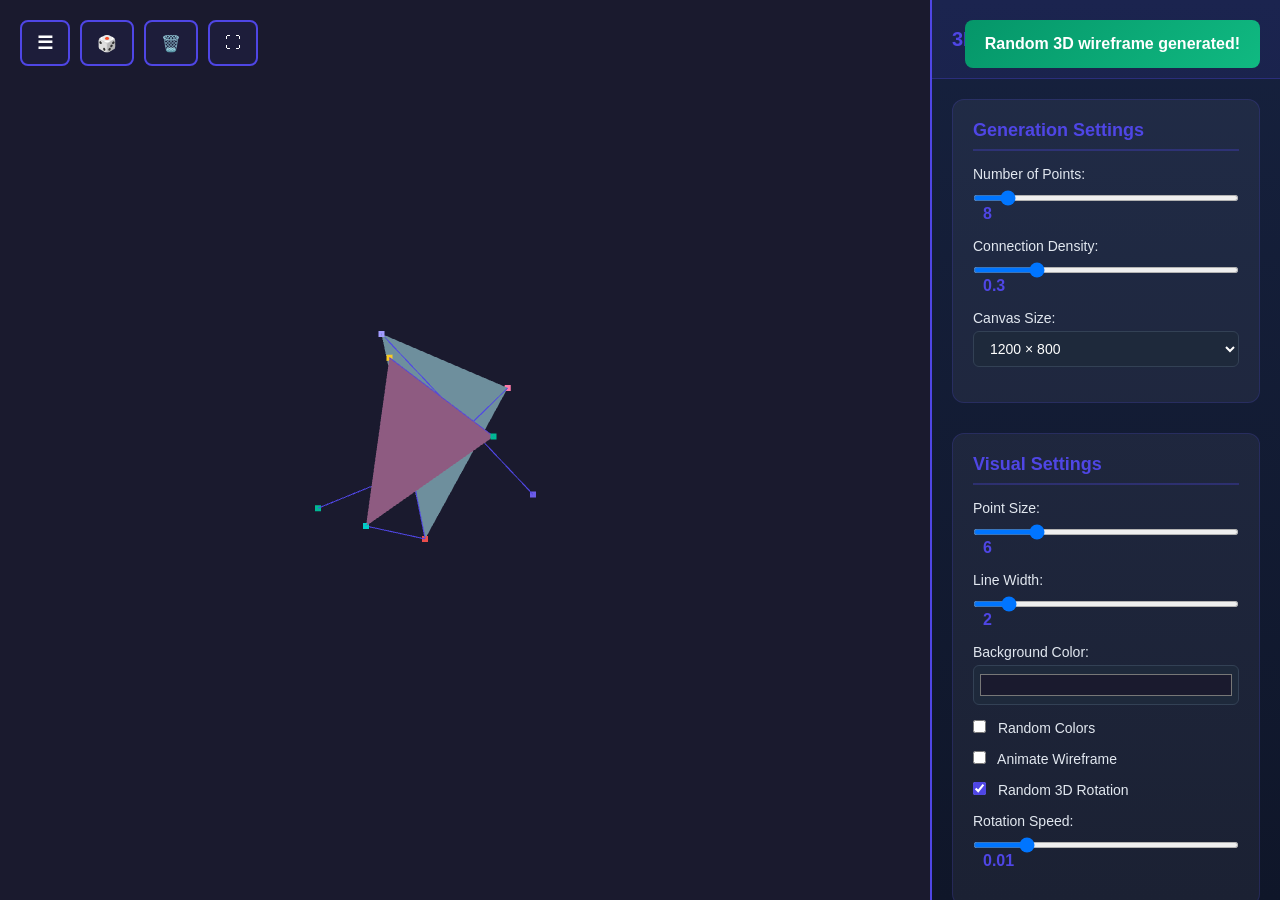
<file: index.html>
<!DOCTYPE html>
<html lang="en">
<head>
    <meta charset="UTF-8">
    <meta name="viewport" content="width=device-width, initial-scale=1.0">
    <title>Advanced 3D Wireframe Generator</title>
    <link rel="stylesheet" href="style.css">
</head>
<body>
    <div class="container">
        <!-- Main Canvas Area -->
        <div class="canvas-container">
            <canvas id="wireframeCanvas" width="1200" height="800"></canvas>
            <div class="controls-overlay">
                <button id="toggleSidepanel" class="toggle-btn" title="Toggle Sidepanel (S)">☰</button>
                <button id="generateRandom" class="control-btn" title="Generate Random">🎲</button>
                <button id="clearCanvas" class="control-btn" title="Clear Canvas">🗑️</button>
                <button id="fullscreen" class="control-btn" title="Fullscreen">⛶</button>
            </div>
        </div>

        <!-- Sidepanel -->
        <div id="sidepanel" class="sidepanel">
            <div class="sidepanel-header">
                <h2>3D Wireframe Generator</h2>
                <button id="closeSidepanel" class="close-btn">×</button>
            </div>
            
            <div class="sidepanel-content">
                <!-- Generation Settings -->
                <div class="section">
                    <h3>Generation Settings</h3>
                    <div class="form-group">
                        <label for="pointCount">Number of Points:</label>
                        <input type="range" id="pointCount" min="3" max="50" value="8">
                        <span id="pointCountValue">8</span>
                    </div>
                    
                    <div class="form-group">
                        <label for="connectionDensity">Connection Density:</label>
                        <input type="range" id="connectionDensity" min="0.1" max="1" step="0.1" value="0.3">
                        <span id="connectionDensityValue">0.3</span>
                    </div>
                    
                    <div class="form-group">
                        <label for="canvasSize">Canvas Size:</label>
                        <select id="canvasSize">
                            <option value="800x600">800 × 600</option>
                            <option value="1024x768">1024 × 768</option>
                            <option value="1200x800" selected>1200 × 800</option>
                            <option value="1920x1080">1920 × 1080</option>
                            <option value="custom">Custom</option>
                        </select>
                    </div>
                    
                    <div id="customSizeInputs" class="form-group" style="display: none;">
                        <input type="number" id="customWidth" placeholder="Width" min="400" max="3840" value="1200">
                        <input type="number" id="customHeight" placeholder="Height" min="300" max="2160" value="800">
                    </div>
                </div>

                <!-- Visual Settings -->
                <div class="section">
                    <h3>Visual Settings</h3>
                    <div class="form-group">
                        <label for="pointSize">Point Size:</label>
                        <input type="range" id="pointSize" min="2" max="20" value="6">
                        <span id="pointSizeValue">6</span>
                    </div>
                    
                    <div class="form-group">
                        <label for="lineWidth">Line Width:</label>
                        <input type="range" id="lineWidth" min="1" max="10" value="2">
                        <span id="lineWidthValue">2</span>
                    </div>
                    
                    <div class="form-group">
                        <label for="backgroundColor">Background Color:</label>
                        <input type="color" id="backgroundColor" value="#1a1a2e">
                    </div>
                    
                    <div class="form-group">
                        <label>
                            <input type="checkbox" id="randomColors"> Random Colors
                        </label>
                    </div>
                    
                    <div class="form-group">
                        <label>
                            <input type="checkbox" id="animateWireframe"> Animate Wireframe
                        </label>
                    </div>
                    
                    <div class="form-group">
                        <label>
                            <input type="checkbox" id="randomRotation" checked> Random 3D Rotation
                        </label>
                    </div>
                    
                    <div class="form-group">
                        <label for="rotationSpeed">Rotation Speed:</label>
                        <input type="range" id="rotationSpeed" min="0.001" max="0.05" step="0.001" value="0.01">
                        <span id="rotationSpeedValue">0.01</span>
                    </div>
                </div>

                <!-- 3D Camera Controls -->
                <div class="section">
                    <h3>3D Camera</h3>
                    <div class="form-group">
                        <label for="cameraDistance">Camera Distance:</label>
                        <input type="range" id="cameraDistance" min="5" max="50" value="20">
                        <span id="cameraDistanceValue">20</span>
                    </div>
                    
                    <div class="form-group">
                        <label for="fieldOfView">Field of View:</label>
                        <input type="range" id="fieldOfView" min="30" max="120" value="75">
                        <span id="fieldOfViewValue">75</span>
                    </div>
                    
                    <div class="form-group">
                        <button id="resetCamera" class="control-btn">Reset Camera</button>
                    </div>
                    
                    <div class="form-group">
                        <label>
                            <input type="checkbox" id="autoRotate" checked> Auto Rotate Camera
                        </label>
                    </div>
                </div>

                <!-- Presets -->
                <div class="section">
                    <h3>3D Presets</h3>
                    <div class="preset-buttons">
                        <button class="preset-btn" data-preset="cube">Cube</button>
                        <button class="preset-btn" data-preset="tetrahedron">Tetrahedron</button>
                        <button class="preset-btn" data-preset="octahedron">Octahedron</button>
                        <button class="preset-btn" data-preset="dodecahedron">Dodecahedron</button>
                        <button class="preset-btn" data-preset="icosahedron">Icosahedron</button>
                        <button class="preset-btn" data-preset="pyramid">Pyramid</button>
                        <button class="preset-btn" data-preset="sphere">Sphere</button>
                        <button class="preset-btn" data-preset="torus">Torus</button>
                        <button class="preset-btn" data-preset="helix">Helix</button>
                        <button class="preset-btn" data-preset="double-helix">Double Helix</button>
                        <button class="preset-btn" data-preset="grid3d">3D Grid</button>
                        <button class="preset-btn" data-preset="knot">Trefoil Knot</button>
                    </div>
                </div>

                <!-- Manual Editing -->
                <div class="section">
                    <h3>3D Manual Editing</h3>
                    <div class="form-group">
                        <label>
                            <input type="checkbox" id="editMode"> Edit Mode (Drag Points)
                        </label>
                    </div>
                    
                    <div class="form-group">
                        <button id="addPoint" class="control-btn">Add Point</button>
                        <button id="removePoint" class="control-btn">Remove Point</button>
                        <button id="addFace" class="control-btn">Add Face</button>
                        <button id="removeFace" class="control-btn">Remove Face</button>
                    </div>
                    
                    <div class="form-group">
                        <label for="selectedPoint">Selected Point:</label>
                        <select id="selectedPoint">
                            <option value="">None</option>
                        </select>
                    </div>
                    
                    <div id="pointEditor" style="display: none;">
                        <div class="form-group">
                            <label for="pointX">X Position:</label>
                            <input type="number" id="pointX" min="-10" max="10" step="0.1">
                        </div>
                        <div class="form-group">
                            <label for="pointY">Y Position:</label>
                            <input type="number" id="pointY" min="-10" max="10" step="0.1">
                        </div>
                        <div class="form-group">
                            <label for="pointZ">Z Position:</label>
                            <input type="number" id="pointZ" min="-10" max="10" step="0.1">
                        </div>
                        <div class="form-group">
                            <label for="pointColor">Point Color:</label>
                            <input type="color" id="pointColor" value="#ff6b6b">
                        </div>
                        <div class="form-group">
                            <label for="pointSize">Point Size:</label>
                            <input type="range" id="individualPointSize" min="1" max="20" value="6">
                            <span id="individualPointSizeValue">6</span>
                        </div>
                    </div>
                    
                    <div class="form-group">
                        <label for="selectedFace">Selected Face:</label>
                        <select id="selectedFace">
                            <option value="">None</option>
                        </select>
                    </div>
                    
                    <div id="faceEditor" style="display: none;">
                        <div class="form-group">
                            <label for="faceColor">Face Color:</label>
                            <input type="color" id="faceColor" value="#4f46e5">
                        </div>
                        <div class="form-group">
                            <label for="faceOpacity">Face Opacity:</label>
                            <input type="range" id="faceOpacity" min="0" max="1" step="0.1" value="0.3">
                            <span id="faceOpacityValue">0.3</span>
                        </div>
                        <div class="form-group">
                            <label>
                                <input type="checkbox" id="showFaces" checked> Show Faces
                            </label>
                        </div>
                    </div>
                </div>

                <!-- Export/Import -->
                <div class="section">
                    <h3>Export/Import</h3>
                    <div class="form-group">
                        <button id="exportConfig" class="control-btn">Export Config</button>
                        <button id="importConfig" class="control-btn">Import Config</button>
                        <input type="file" id="importFile" accept=".json" style="display: none;">
                    </div>
                    
                    <div class="form-group">
                        <button id="exportImage" class="control-btn">Export as PNG</button>
                        <button id="exportSVG" class="control-btn">Export as SVG</button>
                    </div>
                </div>

                <!-- Statistics -->
                <div class="section">
                    <h3>Statistics</h3>
                    <div id="stats">
                        <div>Points: <span id="statPoints">0</span></div>
                        <div>Connections: <span id="statConnections">0</span></div>
                        <div>Faces: <span id="statFaces">0</span></div>
                        <div>Total Length: <span id="statLength">0</span>units</div>
                        <div>Volume: <span id="statVolume">0</span>units³</div>
                    </div>
                </div>
            </div>
        </div>
    </div>

    <script src="script3d.js"></script>
</body>
</html>
</file>
<file: style.css>
* {
    margin: 0;
    padding: 0;
    box-sizing: border-box;
}

body {
    font-family: 'Segoe UI', Tahoma, Geneva, Verdana, sans-serif;
    background: #0f0f23;
    color: #ffffff;
    overflow: hidden;
}

.container {
    display: flex;
    height: 100vh;
    width: 100vw;
}

/* Canvas Container */
.canvas-container {
    flex: 1;
    position: relative;
    background: #1a1a2e;
    overflow: hidden;
}

#wireframeCanvas {
    display: block;
    cursor: crosshair;
    background: #1a1a2e;
    transition: background-color 0.3s ease;
    image-rendering: crisp-edges;
    image-rendering: -webkit-crisp-edges;
    image-rendering: -moz-crisp-edges;
}

.controls-overlay {
    position: absolute;
    top: 20px;
    left: 20px;
    display: flex;
    gap: 10px;
    z-index: 100;
}

.toggle-btn,
.control-btn {
    background: rgba(30, 30, 60, 0.9);
    border: 2px solid #4f46e5;
    color: #ffffff;
    padding: 10px 15px;
    border-radius: 8px;
    cursor: pointer;
    font-size: 16px;
    transition: all 0.3s ease;
    backdrop-filter: blur(10px);
}

.toggle-btn:hover,
.control-btn:hover {
    background: rgba(79, 70, 229, 0.8);
    transform: translateY(-2px);
    box-shadow: 0 5px 15px rgba(79, 70, 229, 0.3);
}

.toggle-btn {
    font-size: 18px;
    font-weight: bold;
}

/* Sidepanel */
.sidepanel {
    width: 350px;
    background: linear-gradient(180deg, #16213e 0%, #0f1629 100%);
    border-left: 2px solid #4f46e5;
    overflow-y: auto;
    transition: transform 0.3s ease;
    position: relative;
    z-index: 200;
}

.sidepanel.hidden {
    transform: translateX(100%);
}

.sidepanel-header {
    display: flex;
    justify-content: space-between;
    align-items: center;
    padding: 20px;
    background: rgba(79, 70, 229, 0.1);
    border-bottom: 1px solid rgba(79, 70, 229, 0.3);
    position: sticky;
    top: 0;
    z-index: 10;
}

.sidepanel-header h2 {
    color: #4f46e5;
    font-size: 20px;
    font-weight: 600;
}

.close-btn {
    background: none;
    border: none;
    color: #ffffff;
    font-size: 24px;
    cursor: pointer;
    padding: 5px;
    border-radius: 4px;
    transition: all 0.3s ease;
}

.close-btn:hover {
    background: rgba(239, 68, 68, 0.2);
    color: #ef4444;
}

.sidepanel-content {
    padding: 20px;
}

/* Sections */
.section {
    margin-bottom: 30px;
    padding: 20px;
    background: rgba(255, 255, 255, 0.05);
    border-radius: 12px;
    border: 1px solid rgba(79, 70, 229, 0.2);
}

.section h3 {
    color: #4f46e5;
    margin-bottom: 15px;
    font-size: 18px;
    font-weight: 600;
    border-bottom: 2px solid rgba(79, 70, 229, 0.3);
    padding-bottom: 8px;
}

/* Form Groups */
.form-group {
    margin-bottom: 15px;
}

.form-group label {
    display: block;
    margin-bottom: 5px;
    color: #e2e8f0;
    font-weight: 500;
    font-size: 14px;
}

.form-group input[type="range"] {
    width: 100%;
    height: 6px;
    background: #1e293b;
    border-radius: 3px;
    outline: none;
    margin-right: 10px;
}

.form-group input[type="range"]::-webkit-slider-thumb {
    appearance: none;
    width: 18px;
    height: 18px;
    background: #4f46e5;
    border-radius: 50%;
    cursor: pointer;
    transition: all 0.3s ease;
}

.form-group input[type="range"]::-webkit-slider-thumb:hover {
    background: #6366f1;
    transform: scale(1.2);
}

.form-group input[type="number"],
.form-group input[type="color"],
.form-group select {
    width: 100%;
    padding: 8px 12px;
    background: #1e293b;
    border: 1px solid #334155;
    border-radius: 6px;
    color: #ffffff;
    font-size: 14px;
    transition: all 0.3s ease;
}

.form-group input[type="number"]:focus,
.form-group select:focus {
    border-color: #4f46e5;
    box-shadow: 0 0 0 2px rgba(79, 70, 229, 0.2);
    outline: none;
}

.form-group input[type="color"] {
    height: 40px;
    padding: 4px;
    cursor: pointer;
}

.form-group input[type="checkbox"] {
    margin-right: 8px;
    accent-color: #4f46e5;
}

.form-group span {
    color: #4f46e5;
    font-weight: 600;
    margin-left: 10px;
    min-width: 30px;
    display: inline-block;
}

/* Custom Size Inputs */
#customSizeInputs {
    display: flex;
    gap: 10px;
}

#customSizeInputs input {
    flex: 1;
}

/* Preset Buttons */
.preset-buttons {
    display: grid;
    grid-template-columns: repeat(2, 1fr);
    gap: 8px;
    max-height: 200px;
    overflow-y: auto;
}

.preset-btn {
    background: linear-gradient(135deg, #1e293b 0%, #334155 100%);
    border: 1px solid #4f46e5;
    color: #ffffff;
    padding: 8px;
    border-radius: 6px;
    cursor: pointer;
    font-size: 10px;
    font-weight: 500;
    transition: all 0.3s ease;
    text-transform: uppercase;
    letter-spacing: 0.3px;
    min-height: 36px;
    display: flex;
    align-items: center;
    justify-content: center;
}

.preset-btn:hover {
    background: linear-gradient(135deg, #4f46e5 0%, #6366f1 100%);
    transform: translateY(-2px);
    box-shadow: 0 4px 12px rgba(79, 70, 229, 0.3);
}

.preset-btn:active {
    transform: translateY(0);
}

/* Control Buttons */
.form-group .control-btn {
    width: 100%;
    margin-bottom: 8px;
    background: linear-gradient(135deg, #059669 0%, #10b981 100%);
    border: none;
    padding: 12px;
    font-size: 14px;
    font-weight: 600;
    text-transform: uppercase;
    letter-spacing: 0.5px;
}

.form-group .control-btn:hover {
    background: linear-gradient(135deg, #047857 0%, #059669 100%);
}

#addPoint {
    background: linear-gradient(135deg, #7c3aed 0%, #8b5cf6 100%);
}

#addPoint:hover {
    background: linear-gradient(135deg, #6d28d9 0%, #7c3aed 100%);
}

#removePoint {
    background: linear-gradient(135deg, #dc2626 0%, #ef4444 100%);
}

#removePoint:hover {
    background: linear-gradient(135deg, #b91c1c 0%, #dc2626 100%);
}

#addFace {
    background: linear-gradient(135deg, #0891b2 0%, #06b6d4 100%);
}

#addFace:hover {
    background: linear-gradient(135deg, #0e7490 0%, #0891b2 100%);
}

#removeFace {
    background: linear-gradient(135deg, #ea580c 0%, #f97316 100%);
}

#removeFace:hover {
    background: linear-gradient(135deg, #c2410c 0%, #ea580c 100%);
}

#resetCamera {
    background: linear-gradient(135deg, #16a34a 0%, #22c55e 100%);
}

#resetCamera:hover {
    background: linear-gradient(135deg, #15803d 0%, #16a34a 100%);
}

/* Statistics */
#stats {
    background: rgba(79, 70, 229, 0.1);
    padding: 15px;
    border-radius: 8px;
    border: 1px solid rgba(79, 70, 229, 0.3);
}

#stats div {
    display: flex;
    justify-content: space-between;
    margin-bottom: 8px;
    font-size: 14px;
}

#stats div:last-child {
    margin-bottom: 0;
}

#stats span {
    color: #4f46e5;
    font-weight: 600;
}

/* Scrollbar Styling */
.sidepanel::-webkit-scrollbar {
    width: 8px;
}

.sidepanel::-webkit-scrollbar-track {
    background: #0f1629;
}

.sidepanel::-webkit-scrollbar-thumb {
    background: #4f46e5;
    border-radius: 4px;
}

.sidepanel::-webkit-scrollbar-thumb:hover {
    background: #6366f1;
}

/* Responsive Design */
@media (max-width: 768px) {
    .sidepanel {
        width: 100%;
        position: absolute;
        height: 100%;
        z-index: 1000;
    }
    
    .preset-buttons {
        grid-template-columns: 1fr;
        max-height: 150px;
    }
    
    .controls-overlay {
        flex-wrap: wrap;
    }
    
    .toggle-btn,
    .control-btn {
        padding: 8px 12px;
        font-size: 14px;
    }
}

/* Animation for wireframe generation */
@keyframes generateWireframe {
    0% { opacity: 0; transform: scale(0.8); }
    100% { opacity: 1; transform: scale(1); }
}

.wireframe-generating {
    animation: generateWireframe 0.5s ease-out;
}

/* Point hover effect */
.point-hover {
    cursor: pointer;
    filter: brightness(1.5);
}

/* Edit mode cursor */
.edit-mode {
    cursor: grab;
}

.edit-mode:active {
    cursor: grabbing;
}

/* Fullscreen styles */
.fullscreen {
    position: fixed;
    top: 0;
    left: 0;
    width: 100vw;
    height: 100vh;
    z-index: 9999;
    background: #1a1a2e;
}

.fullscreen .sidepanel {
    display: none;
}

/* Loading animation */
@keyframes spin {
    0% { transform: rotate(0deg); }
    100% { transform: rotate(360deg); }
}

.loading {
    display: inline-block;
    animation: spin 1s linear infinite;
}

/* Tooltip styles */
.tooltip {
    position: relative;
}

.tooltip:hover::after {
    content: attr(title);
    position: absolute;
    bottom: 100%;
    left: 50%;
    transform: translateX(-50%);
    background: rgba(0, 0, 0, 0.9);
    color: white;
    padding: 5px 10px;
    border-radius: 4px;
    font-size: 12px;
    white-space: nowrap;
    z-index: 1000;
}

/* Custom file input */
input[type="file"] {
    display: none;
}

/* Success/Error notifications */
.notification {
    position: fixed;
    top: 20px;
    right: 20px;
    padding: 15px 20px;
    border-radius: 8px;
    color: white;
    font-weight: 600;
    z-index: 10000;
    opacity: 0;
    transform: translateX(100%);
    transition: all 0.3s ease;
}

.notification.show {
    opacity: 1;
    transform: translateX(0);
}

.notification.success {
    background: linear-gradient(135deg, #059669 0%, #10b981 100%);
}

.notification.error {
    background: linear-gradient(135deg, #dc2626 0%, #ef4444 100%);
}

/* Point selection highlight */
.point-selected {
    filter: brightness(2) drop-shadow(0 0 10px currentColor);
}

/* Connection line animation */
@keyframes drawLine {
    0% { stroke-dashoffset: 1000; }
    100% { stroke-dashoffset: 0; }
}

.animate-line {
    stroke-dasharray: 1000;
    animation: drawLine 2s ease-in-out;
}

/* 3D specific styles */
.face-editor {
    background: rgba(79, 70, 229, 0.05);
    border: 1px solid rgba(79, 70, 229, 0.2);
    border-radius: 8px;
    padding: 15px;
    margin-top: 10px;
}

.point-3d {
    cursor: move;
    transition: all 0.2s ease;
}

.point-3d:hover {
    transform: scale(1.2);
    filter: brightness(1.5);
}

.face-highlight {
    stroke-width: 3px;
    filter: brightness(1.3);
}

/* WebGL canvas specific */
.webgl-canvas {
    background: radial-gradient(circle at center, #1a1a2e 0%, #0f0f23 100%);
}

/* Enhanced scrollbar for preset sections */
.preset-buttons::-webkit-scrollbar {
    width: 4px;
}

.preset-buttons::-webkit-scrollbar-track {
    background: rgba(79, 70, 229, 0.1);
    border-radius: 2px;
}

.preset-buttons::-webkit-scrollbar-thumb {
    background: rgba(79, 70, 229, 0.5);
    border-radius: 2px;
}

.preset-buttons::-webkit-scrollbar-thumb:hover {
    background: rgba(79, 70, 229, 0.8);
}

/* 3D rotation indicator */
@keyframes rotate3d {
    0% { transform: rotate3d(1, 1, 1, 0deg); }
    100% { transform: rotate3d(1, 1, 1, 360deg); }
}

.rotating-3d {
    animation: rotate3d 10s linear infinite;
}

/* Face opacity controls */
.face-controls {
    background: rgba(14, 165, 233, 0.1);
    border: 1px solid rgba(14, 165, 233, 0.3);
    border-radius: 8px;
    padding: 12px;
    margin-top: 8px;
}

/* Enhanced form groups for 3D controls */
.form-group-3d {
    background: rgba(79, 70, 229, 0.03);
    border-left: 3px solid #4f46e5;
    padding-left: 12px;
    margin-bottom: 15px;
}

/* Camera control indicators */
.camera-indicator {
    position: absolute;
    top: 10px;
    right: 10px;
    background: rgba(79, 70, 229, 0.8);
    color: white;
    padding: 5px 10px;
    border-radius: 4px;
    font-size: 12px;
    z-index: 50;
    backdrop-filter: blur(5px);
}
</file>
